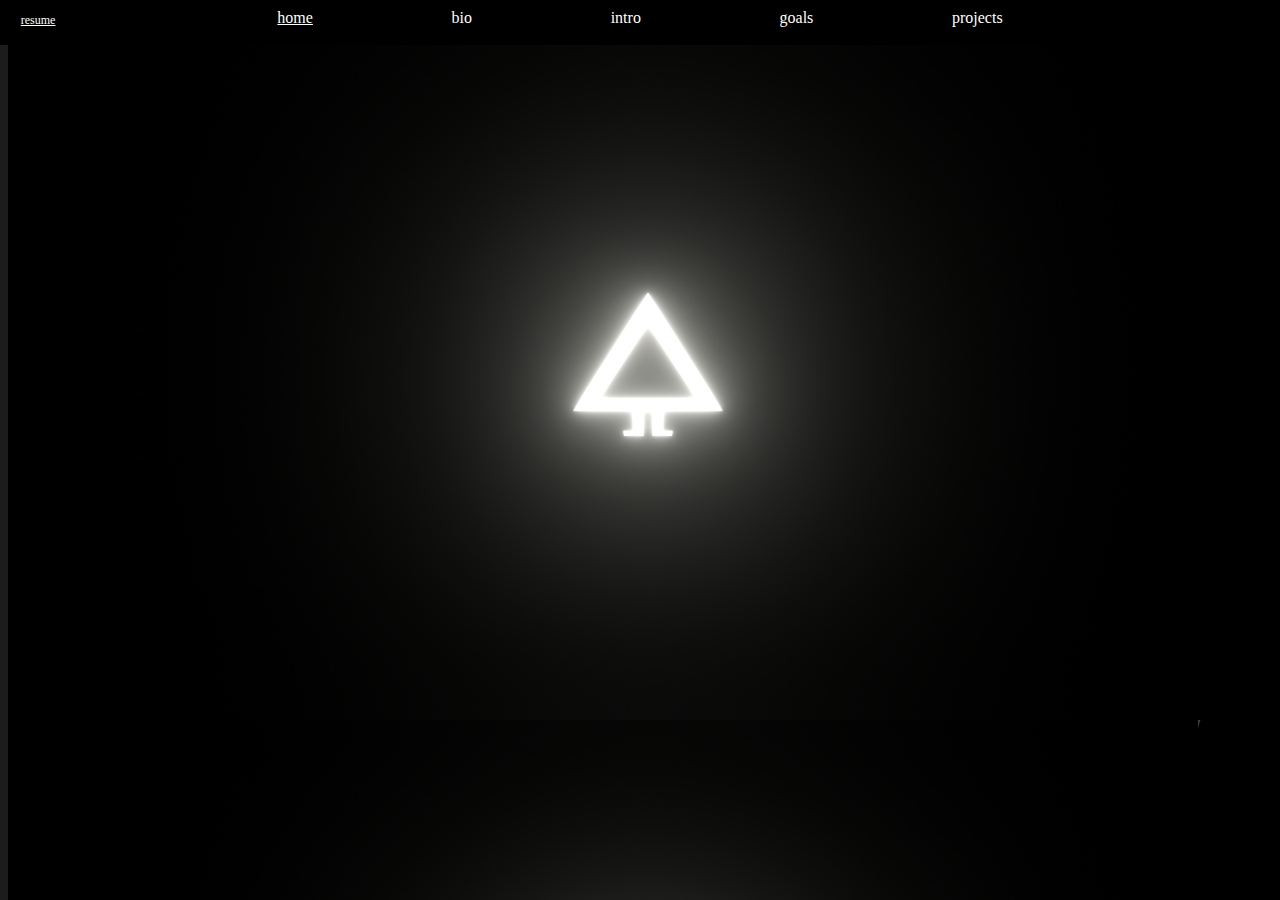
<file: index.html>
<!DOCTYPE html>
<html lang="en">

<head>
    <title>Cooper Shaw</title>
    <meta charset="UTF-8">
    <meta name="viewport" content="width=device-width, initial-scale=1">
    <link rel="stylesheet" href="styles.css">

</head>

<body>
    <a class="resume" href="cshawresume.pdf">
        resume
    </a>
    <div class="navbar">
        <div class="navbarflex">
            <button class="headerbutton" onclick="window.location.href='index.html'"><u>home</u></button>
            <button class="headerbutton" onclick="window.location.href='bio.html'">bio</button>
            <button class="headerbutton" onclick="window.location.href='intro.html'">intro</button>
            <button class="headerbutton" onclick="window.location.href='goals.html'">goals</button>
            <button class="headerbutton" onclick="window.location.href='projects.html'">projects</button>
        </div>
    </div>
    <div class="hoverbox">

    </div>
</body>

</html>
</file>
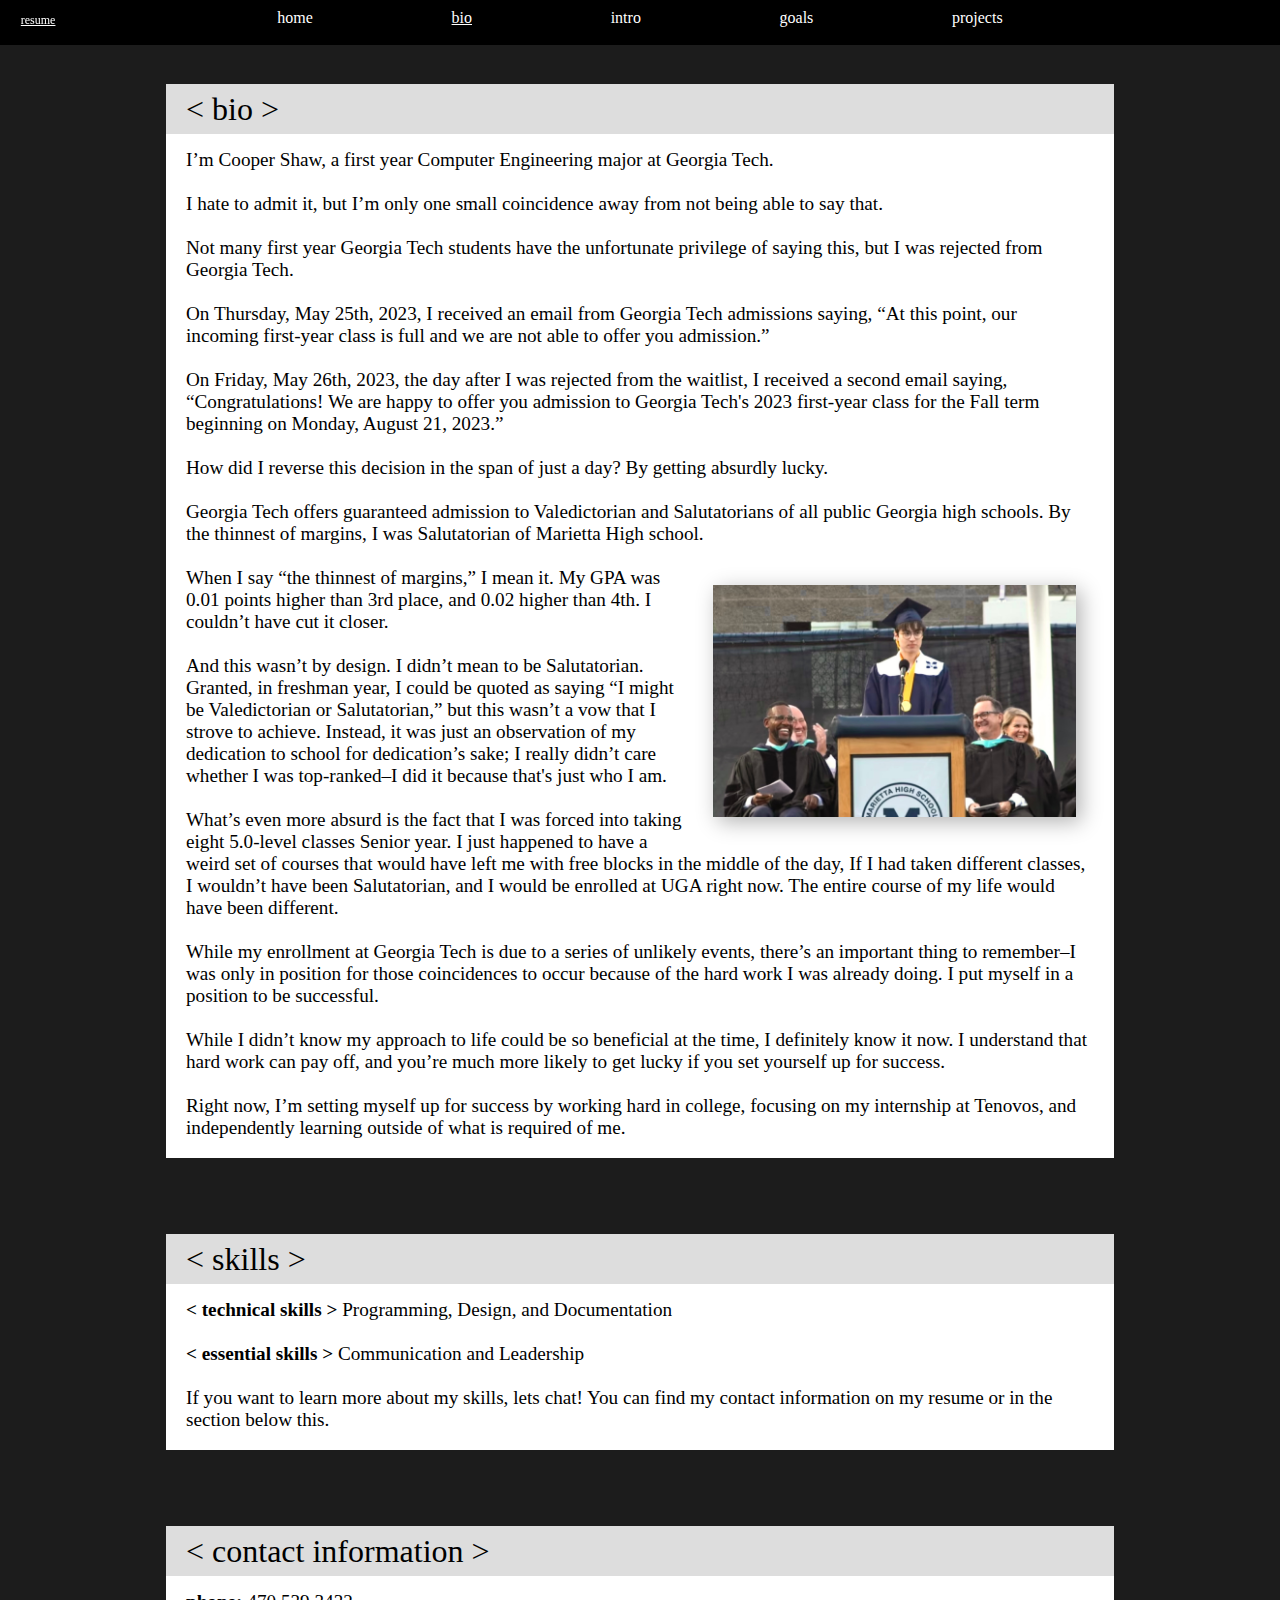
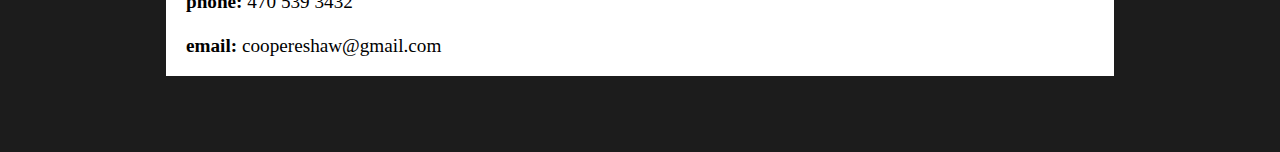
<file: bio.html>
<!DOCTYPE html>
<html lang="en">

<head>
    <title>Cooper Shaw</title>
    <meta charset="UTF-8">
    <meta name="viewport" content="width=device-width, initial-scale=1">
    <link rel="stylesheet" href="styles.css">

</head>

<body>
    <a class="resume" href="cshawresume.pdf">
        resume
    </a>
    <div class="navbar">
        <div class="navbarflex">
            <button class="headerbutton" onclick="window.location.href='index.html'">home</button>
            <button class="headerbutton" onclick="window.location.href='bio.html'"><u>bio</u></button>
            <button class="headerbutton" onclick="window.location.href='intro.html'">intro</button>
            <button class="headerbutton" onclick="window.location.href='goals.html'">goals</button>
            <button class="headerbutton" onclick="window.location.href='projects.html'">projects</button>
        </div>
    </div>
    <div class="flexbox">
        <div class="container">
            <div class="grey-top">
                <p class="titletext">&lt; bio &gt;</p>
            </div>
            <p class="bodytext">

                I’m Cooper Shaw, a first year Computer Engineering major at Georgia Tech.<br><br>
                I hate to admit it, but I’m only one small coincidence away from not being able to say that.<br><br>
                Not many first year Georgia Tech students have the unfortunate privilege of saying this, but I was
                rejected from Georgia Tech. <br><br>
                On Thursday, May 25th, 2023, I received an email from Georgia Tech admissions saying, “At this point,
                our incoming first-year class is full and we are not able to offer you admission.”<br><br>
                On Friday, May 26th, 2023, the day after I was rejected from the waitlist, I received a second email
                saying, “Congratulations! We are happy to offer you admission to Georgia Tech's 2023 first-year class
                for the Fall term beginning on Monday, August 21, 2023.”<br><br>
                How did I reverse this decision in the span of just a day? By getting absurdly lucky.<br><br>
                Georgia Tech offers guaranteed admission to Valedictorian and Salutatorians of all public Georgia high
                schools. By the thinnest of margins, I was Salutatorian of Marietta High school.<br><br>

                <img src="images/gradspeech.jpg" class="imgright">

                When I say “the thinnest of margins,” I mean it. My GPA was 0.01 points higher than 3rd place, and 0.02
                higher than 4th. I couldn’t have cut it closer.<br><br>
                And this wasn’t by design. I didn’t mean to be Salutatorian. Granted, in freshman year, I could be
                quoted as saying “I might be Valedictorian or Salutatorian,” but this wasn’t a vow that I strove to
                achieve. Instead, it was just an observation of my dedication to school for dedication’s sake; I really
                didn’t care whether I was top-ranked–I did it because that's just who I am.<br><br>
                What’s even more absurd is the fact that I was forced into taking eight 5.0-level classes Senior year. I
                just happened to have a weird set of courses that would have left me with free blocks in the middle of
                the day,
                If I had taken different classes, I wouldn’t have been Salutatorian, and I would be enrolled at UGA
                right now. The entire course of my life would have been different.<br><br>
                While my enrollment at Georgia Tech is due to a series of unlikely events, there’s an important thing to
                remember–I was only in position for those coincidences to occur because of the hard work I was already
                doing. I put myself in a position to be successful.<br><br>
                While I didn’t know my approach to life could be so beneficial at the time, I definitely know it now. I
                understand that hard work can pay off, and you’re much more likely to get lucky if you set yourself up
                for success.<br><br>
                Right now, I’m setting myself up for success by working hard in college, focusing on my internship at
                Tenovos, and
                independently learning outside of what is required of me.


            </p>
        </div>
    </div>

    <div class="flexbox">
        <div class="container">
            <div class="grey-top">
                <p class="titletext">&lt; skills &gt;</p>
            </div>
            <p class="bodytext">

                <b>&lt; technical skills &gt;</b> Programming, Design, and Documentation<br><br>
                <b>&lt; essential skills &gt;</b> Communication and Leadership<br><br>

                If you want to learn more about my skills, lets chat! You can find my contact information on my resume or in the section below this.

            </p>
        </div>
    </div>
    
    <div class="flexbox">
        <div class="container">
            <div class="grey-top">
                <p class="titletext">&lt; contact information &gt;</p>
            </div>
            <p class="bodytext">

                <b>phone:</b> 470 539 3432 <br><br>
                <b>email:</b> coopereshaw@gmail.com

            </p>
        </div>
    </div>
    
    <div class="footer">

    </div>
</body>

</html>
</file>
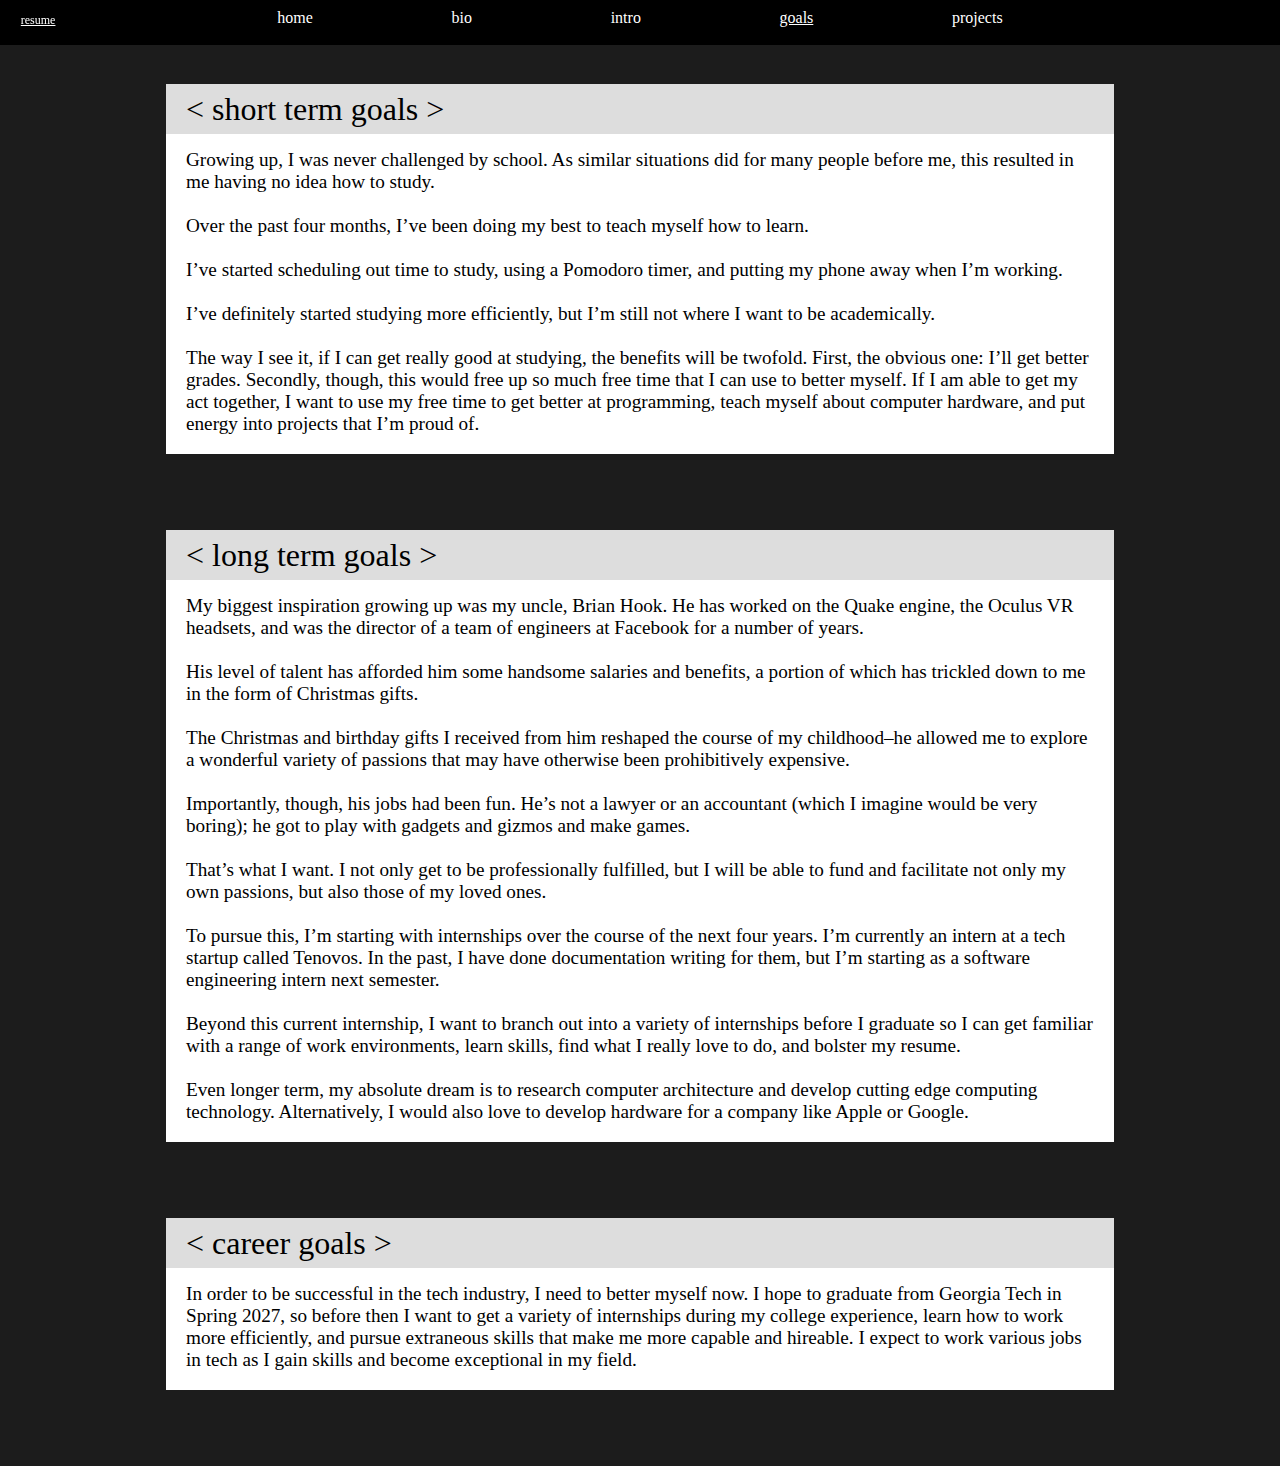
<file: goals.html>
<!DOCTYPE html>
<html lang="en">

<head>
    <title>Cooper Shaw</title>
    <meta charset="UTF-8">
    <meta name="viewport" content="width=device-width, initial-scale=1">
    <link rel="stylesheet" href="styles.css">
</head>

<body>
    <a class="resume" href="cshawresume.pdf">
        resume
    </a>
    <div class="navbar">
        <div class="navbarflex">
            <button class="headerbutton" onclick="window.location.href='index.html'">home</button>
            <button class="headerbutton" onclick="window.location.href='bio.html'">bio</button>
            <button class="headerbutton" onclick="window.location.href='intro.html'">intro</button>
            <button class="headerbutton" onclick="window.location.href='goals.html'"><u>goals</u></button>
            <button class="headerbutton" onclick="window.location.href='projects.html'">projects</button>
        </div>
    </div>

    <div class="flexbox">
        <div class="container">
            <div class="grey-top">
                <p class="titletext">&lt; short term goals &gt;</p>
            </div>
            <p class="bodytext">

                Growing up, I was never challenged by school. As similar situations did for many people before me, this
                resulted in me having no idea how to study.<br><br>

                Over the past four months, I’ve been doing my best to teach myself how to learn.<br><br>

                I’ve started scheduling out time to study, using a Pomodoro timer, and putting my phone away when I’m
                working.<br><br>

                I’ve definitely started studying more efficiently, but I’m still not where I want to be
                academically.<br><br>

                The way I see it, if I can get really good at studying, the benefits will be twofold. First, the obvious
                one: I’ll get better grades. Secondly, though, this would free up so much free time that I can use to
                better myself. If I am able to get my act together, I want to use my free time to get better at
                programming, teach myself about computer hardware, and put energy into projects that I’m proud of.


            </p>
        </div>
    </div>

    <div class="flexbox">
        <div class="container">
            <div class="grey-top">
                <p class="titletext">&lt; long term goals &gt;</p>
            </div>
            <p class="bodytext">

                My biggest inspiration growing up was my uncle, Brian Hook.


                He has worked on the Quake engine, the Oculus VR headsets, and was the director of a team of engineers
                at Facebook for a number of years. <br><br>

                His level of talent has afforded him some handsome salaries and benefits, a portion of which has
                trickled down to me in the form of Christmas gifts. <br><br>

                The Christmas and birthday gifts I received from him reshaped the course of my childhood–he allowed me
                to explore a wonderful variety of passions that may have otherwise been prohibitively expensive.
                <br><br>

                Importantly, though, his jobs had been fun. He’s not a lawyer or an accountant (which I imagine would be
                very boring); he got to play with gadgets and gizmos and make games. <br><br>

                That’s what I want. I not only get to be professionally fulfilled, but I will be able to fund and
                facilitate not only my own passions, but also those of my loved ones. <br><br>

                To pursue this, I’m starting with internships over the course of the next four years. I’m currently an
                intern at a tech startup called Tenovos. In the past, I have done documentation writing for them, but
                I’m starting as a software engineering intern next semester. <br><br>

                Beyond this current internship, I want to branch out into a variety of internships before I graduate so
                I can get familiar with a range of work environments, learn skills, find what I really love to do, and
                bolster my resume. <br><br>

                Even longer term, my absolute dream is to research computer architecture and develop cutting edge
                computing technology. Alternatively, I would also love to develop hardware for a company like Apple or
                Google.


            </p>
        </div>
    </div>

    <div class="flexbox">
        <div class="container">
            <div class="grey-top">
                <p class="titletext">&lt; career goals &gt;</p>
            </div>
            <p class="bodytext">

                In order to be successful in the tech industry, I need to better myself now. I hope to graduate from Georgia Tech in Spring 2027, so before then I want to get a variety of
                internships during my college experience, learn how to work more efficiently, and pursue extraneous
                skills that make me more capable and hireable. I expect to work various jobs in tech as I gain skills
                and become exceptional in my field. 

            </p>
        </div>
    </div>

    <div class="footer">

    </div>
</body>

</html>
</file>
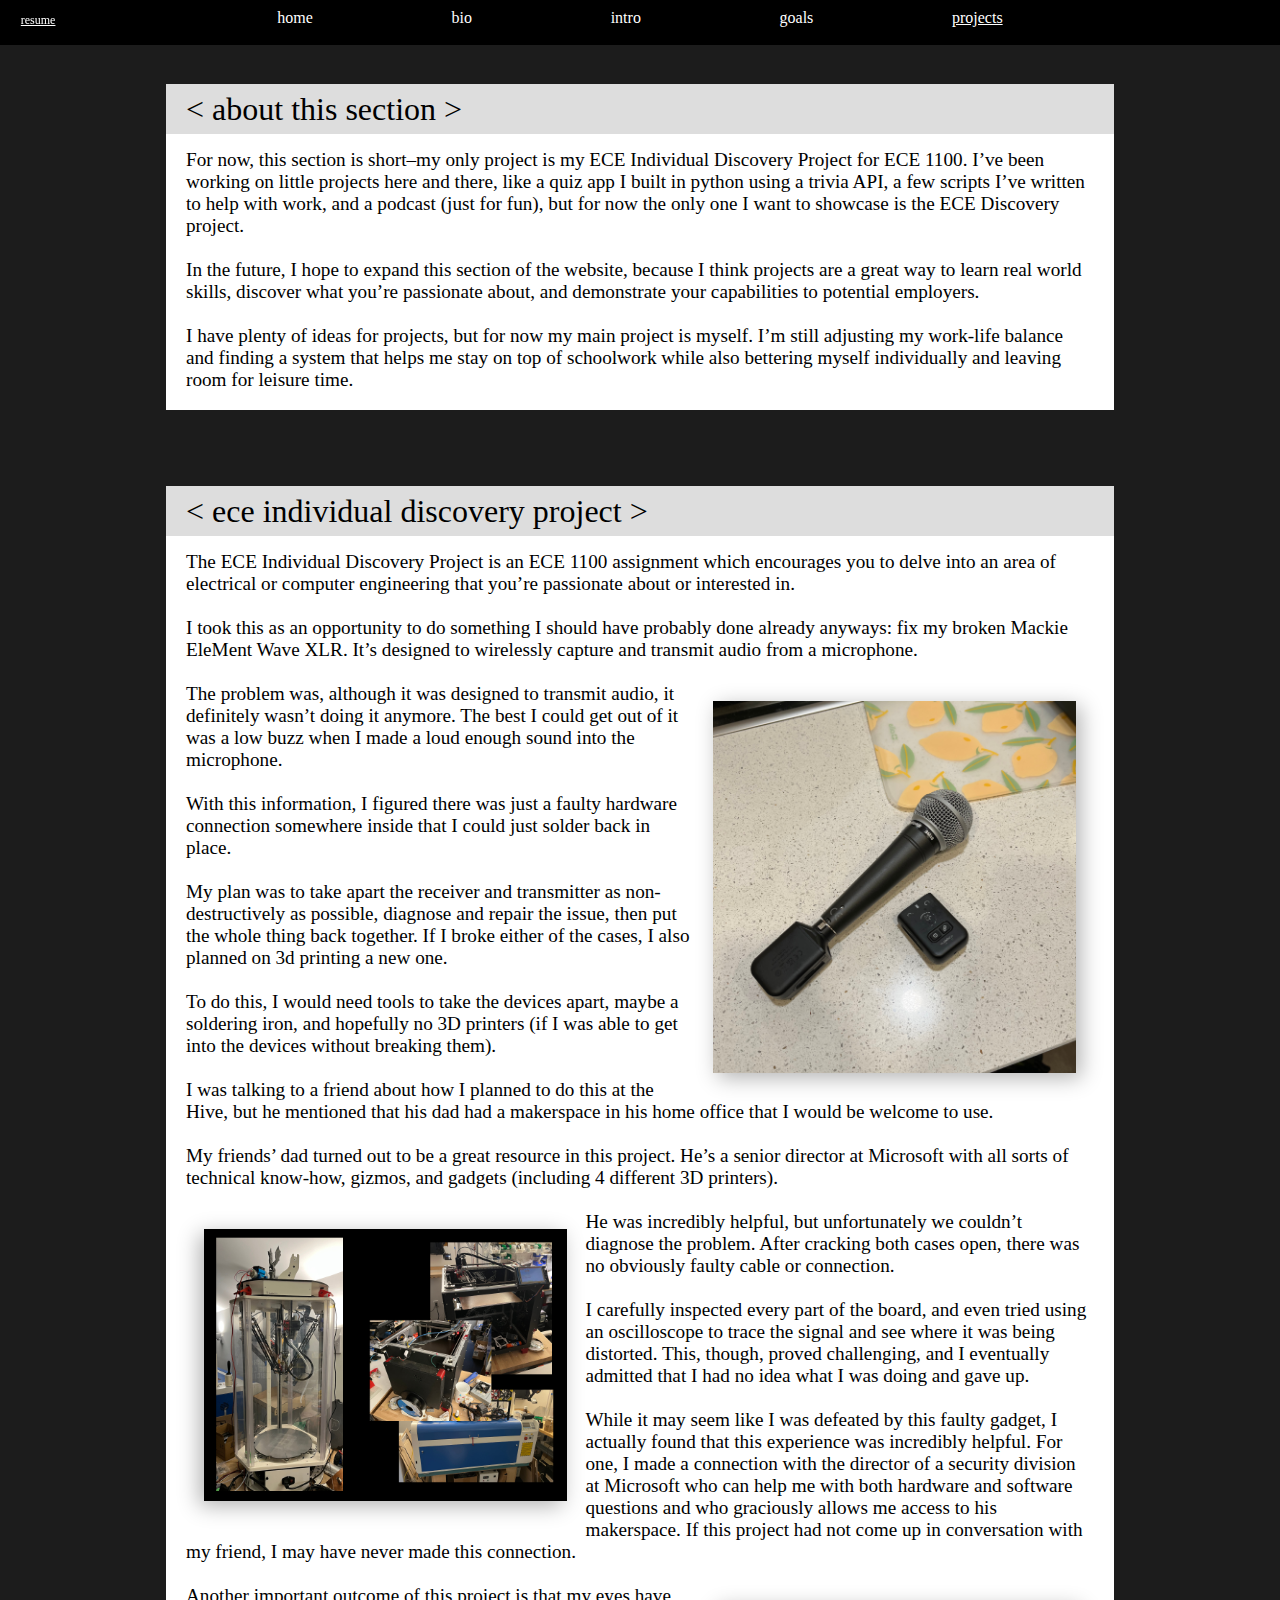
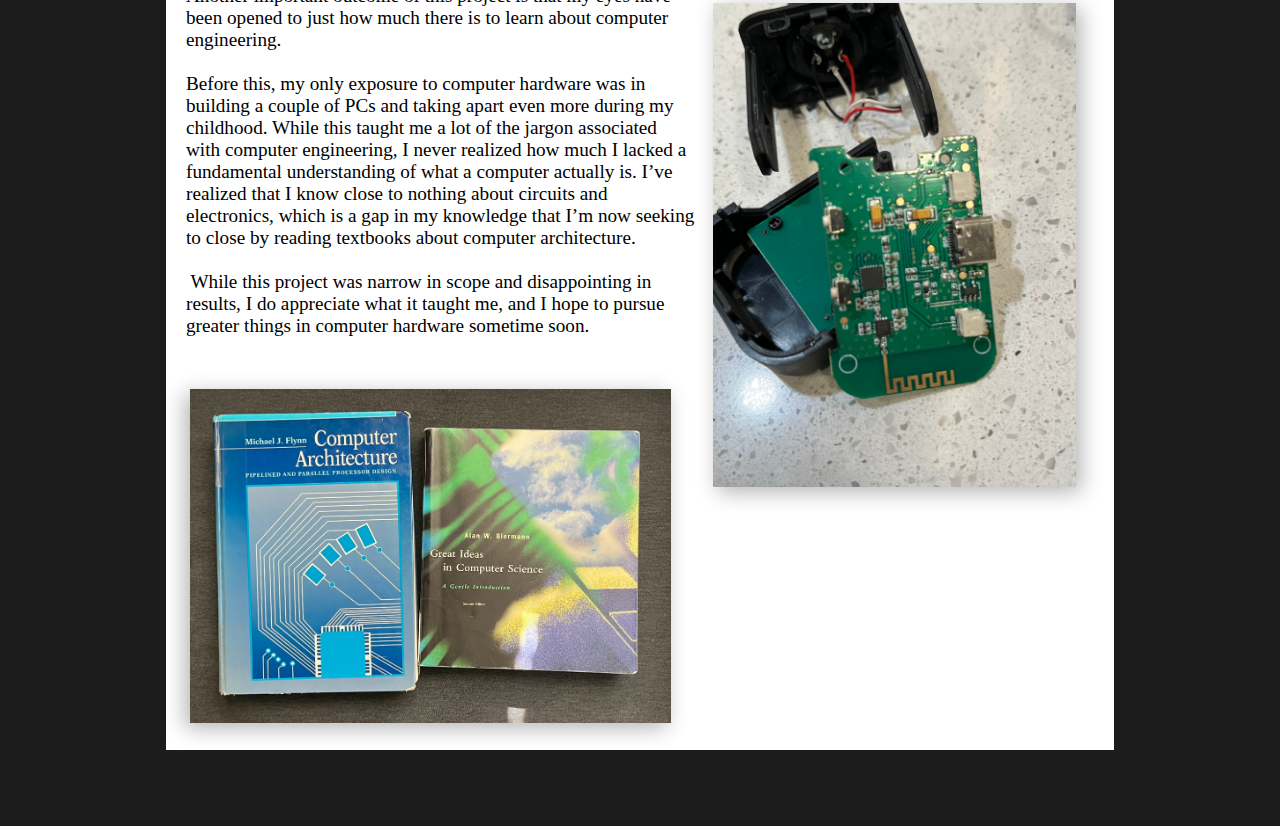
<file: projects.html>
<!DOCTYPE html>
<html lang="en">

<head>
    <title>Cooper Shaw</title>
    <meta charset="UTF-8">
    <meta name="viewport" content="width=device-width, initial-scale=1">
    <link rel="stylesheet" href="styles.css">

</head>

<body>
    <a class="resume" href="cshawresume.pdf">
        resume
    </a>
    <div class="navbar">
        <div class="navbarflex">
            <button class="headerbutton" onclick="window.location.href='index.html'">home</button>
            <button class="headerbutton" onclick="window.location.href='bio.html'">bio</button>
            <button class="headerbutton" onclick="window.location.href='intro.html'">intro</button>
            <button class="headerbutton" onclick="window.location.href='goals.html'">goals</button>
            <button class="headerbutton" onclick="window.location.href='projects.html'"><u>projects</u></button>
        </div>
    </div>

    <div class="flexbox">
        <div class="container">
            <div class="grey-top">
                <p class="titletext">&lt; about this section &gt;</p>
            </div>
            <p class="bodytext">

                For now, this section is short–my only project is my ECE Individual Discovery Project for ECE 1100.
                I’ve been working on little projects here and there, like a quiz app I built in python using a trivia
                API, a few scripts
                I’ve written to help with work, and a podcast (just for fun), but for now the only one I want to
                showcase is the ECE Discovery project. <br><br>
                In the future, I hope to expand this section of the website, because I think projects are a great way to
                learn real world skills, discover what you’re passionate about, and demonstrate your capabilities to
                potential employers. <br><br>
                I have plenty of ideas for projects, but for now my main project is myself. I’m still adjusting my
                work-life balance and finding a system that helps me stay on top of schoolwork while also bettering
                myself individually and leaving room for leisure time.


            </p>
        </div>
    </div>

    <div class="flexbox">
        <div class="container">
            <div class="grey-top">
                <p class="titletext">&lt; ece individual discovery project &gt;</p>
            </div>
            <p class="bodytext">

                The ECE Individual Discovery Project is an ECE 1100 assignment which encourages you to delve into an
                area of electrical or computer engineering that you’re passionate about or interested in.<br><br>
                I took this as an opportunity to do something I should have probably done already anyways: fix my broken
                Mackie EleMent Wave XLR. It’s designed to wirelessly capture and transmit audio from a
                microphone.<br><br>

                <img src="images/miicPluggedIn.jpg" class="imgright">

                The problem was, although it was designed to transmit audio, it definitely wasn’t doing it
                anymore. The best I could get out of it was a low buzz when I made a loud enough sound into the
                microphone.<br><br>
                With this information, I figured there was just a faulty hardware connection somewhere inside that I
                could just solder back in place.<br><br>
                My plan was to take apart the receiver and transmitter as non-destructively as possible, diagnose and
                repair the issue, then put the whole thing back together. If I broke either of the cases, I also planned
                on 3d printing a new one.<br><br>

                To do this, I would need tools to take the devices apart, maybe a soldering iron, and hopefully no 3D
                printers (if I was able to get into the devices without breaking them).<br><br>

                I was talking to a friend about how I planned to do this at the Hive, but he mentioned that his dad had
                a makerspace in his home office that I would be welcome to use.<br><br>
                My friends’ dad turned out to be a great resource in this project. He’s a senior director at Microsoft
                with all sorts of technical know-how, gizmos, and gadgets (including 4 different 3D printers).<br><br>

                <img src="images/3Dprinters.jpg" class="imgleft">

                He was incredibly helpful, but unfortunately we couldn’t diagnose the problem. After cracking both cases
                open, there was no obviously faulty cable or connection.<br><br>

                I carefully inspected every part of the board, and even tried using an oscilloscope to trace the signal
                and see where it was being distorted. This, though, proved challenging, and I eventually admitted that I
                had no idea what I was doing and gave up.<br><br>
                While it may seem like I was defeated by this faulty gadget, I actually found that this experience was
                incredibly helpful. For one, I made a connection with the director of a security division at Microsoft who can help me with both
                hardware and software questions and who graciously allows me access to his makerspace. If this project
                had not come up in conversation with my friend, I may have never made this connection.<br><br>

                <img src="images/transmitterinternals.jpg" class="imgright">

                Another important outcome of this project is that my eyes have been opened to just how much there is to
                learn about computer engineering.<br><br>



                Before this, my only exposure to computer hardware was in building a couple of PCs and taking apart even
                more during my childhood. While this taught me a lot of the jargon associated with computer engineering,
                I never realized how much I lacked a fundamental understanding of what a computer actually is. I’ve
                realized that I know close to nothing about circuits and electronics, which is a gap in my knowledge
                that I’m now seeking to close by reading textbooks about computer architecture. <br><br>

                <img>

                While this project was narrow in scope and disappointing in results, I do appreciate what it taught me,
                and I hope to pursue greater things in computer hardware sometime soon.<br><br>
            <div class="flexbox">
                <img src="images/textbooks.jpg" class="imgfull">
            </div>
            </p>
        </div>
    </div>

    <div class="footer">

    </div>
</body>

</html>
</file>
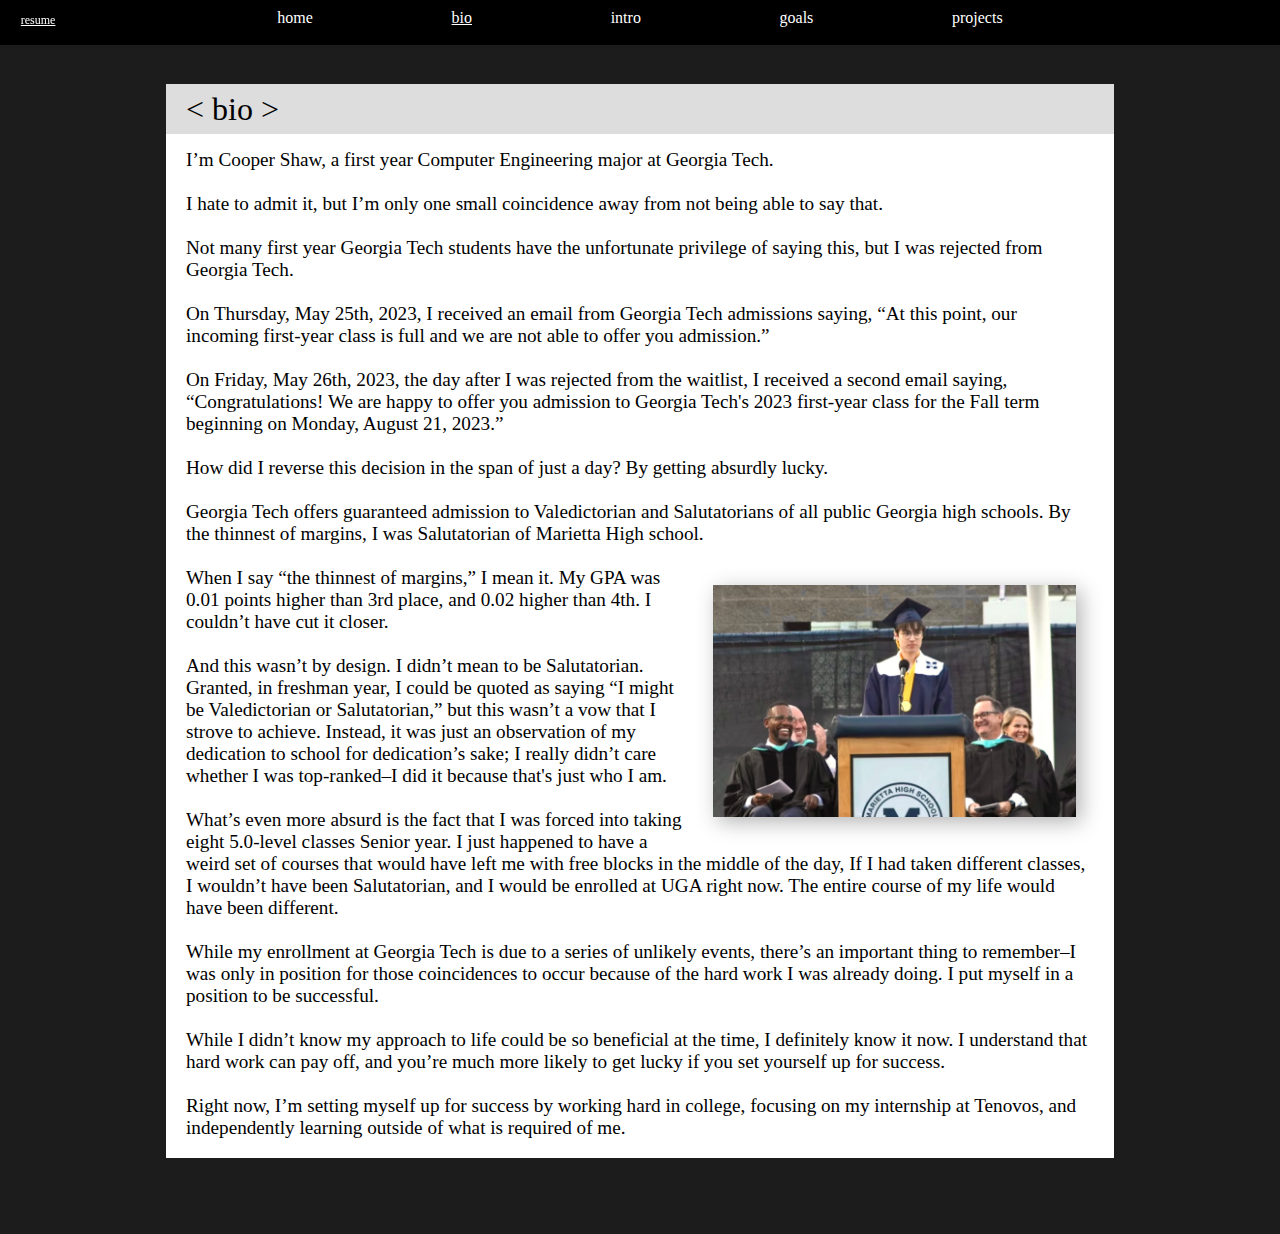
<file: portfolio/bio.html>
<!DOCTYPE html>
<html lang="en">

<head>
    <title>Cooper Shaw</title>
    <meta charset="UTF-8">
    <meta name="viewport" content="width=device-width, initial-scale=1">
    <link rel="stylesheet" href="styles.css">

</head>

<body>
    <a class="resume" href="cshawresume.pdf">
        resume
    </a>
    <div class="navbar">
        <div class="navbarflex">
            <button class="headerbutton" onclick="window.location.href='home.html'">home</button>
            <button class="headerbutton" onclick="window.location.href='bio.html'"><u>bio</u></button>
            <button class="headerbutton" onclick="window.location.href='intro.html'">intro</button>
            <button class="headerbutton" onclick="window.location.href='goals.html'">goals</button>
            <button class="headerbutton" onclick="window.location.href='projects.html'">projects</button>
        </div>
    </div>
    <div class="flexbox">
        <div class="container">
            <div class="grey-top">
                <p class="titletext">&lt; bio &gt;</p>
            </div>
            <p class="bodytext">

                I’m Cooper Shaw, a first year Computer Engineering major at Georgia Tech.<br><br>
                I hate to admit it, but I’m only one small coincidence away from not being able to say that.<br><br>
                Not many first year Georgia Tech students have the unfortunate privilege of saying this, but I was
                rejected from Georgia Tech. <br><br>
                On Thursday, May 25th, 2023, I received an email from Georgia Tech admissions saying, “At this point,
                our incoming first-year class is full and we are not able to offer you admission.”<br><br>
                On Friday, May 26th, 2023, the day after I was rejected from the waitlist, I received a second email
                saying, “Congratulations! We are happy to offer you admission to Georgia Tech's 2023 first-year class
                for the Fall term beginning on Monday, August 21, 2023.”<br><br>
                How did I reverse this decision in the span of just a day? By getting absurdly lucky.<br><br>
                Georgia Tech offers guaranteed admission to Valedictorian and Salutatorians of all public Georgia high
                schools. By the thinnest of margins, I was Salutatorian of Marietta High school.<br><br>

                <img src="images/gradspeech.jpg" class="imgright">

                When I say “the thinnest of margins,” I mean it. My GPA was 0.01 points higher than 3rd place, and 0.02
                higher than 4th. I couldn’t have cut it closer.<br><br>
                And this wasn’t by design. I didn’t mean to be Salutatorian. Granted, in freshman year, I could be
                quoted as saying “I might be Valedictorian or Salutatorian,” but this wasn’t a vow that I strove to
                achieve. Instead, it was just an observation of my dedication to school for dedication’s sake; I really
                didn’t care whether I was top-ranked–I did it because that's just who I am.<br><br>
                What’s even more absurd is the fact that I was forced into taking eight 5.0-level classes Senior year. I
                just happened to have a weird set of courses that would have left me with free blocks in the middle of
                the day,
                If I had taken different classes, I wouldn’t have been Salutatorian, and I would be enrolled at UGA
                right now. The entire course of my life would have been different.<br><br>
                While my enrollment at Georgia Tech is due to a series of unlikely events, there’s an important thing to
                remember–I was only in position for those coincidences to occur because of the hard work I was already
                doing. I put myself in a position to be successful.<br><br>
                While I didn’t know my approach to life could be so beneficial at the time, I definitely know it now. I
                understand that hard work can pay off, and you’re much more likely to get lucky if you set yourself up
                for success.<br><br>
                Right now, I’m setting myself up for success by working hard in college, focusing on my internship at
                Tenovos, and
                independently learning outside of what is required of me.


            </p>
        </div>
    </div>
    <div class="footer">

    </div>
</body>

</html>
</file>
<file: styles.css>
body {
    height: 100%;
    width: 100;
    background-color: #1c1c1c;
    font-family: Georgia, 'Times New Roman', Times, serif;
}

.navbar {
    overflow: hidden;
    background-color: black;
    position: fixed;
    width: 100%;
    height: 6%;
    top: 2%;
    left: 50%;
    transform: translate(-50%, -50%);
    z-index: 500;
    font-family: Georgia, 'Times New Roman', Times, serif;
}

.navbarflex {
    display: flex;
    justify-content: space-between;
    justify-items: center;
    color: white;
    height: 100%;
    padding: 0% 20%;
}
.navbar a:hover {
    background-color: #ddd;
    color: black;
}

.triangle {
    background-image: url(images/darkmode.png);
    background-size: cover;
    height: 100vh;
    background-position: center;
    background-repeat: no-repeat;

}

.hoverbox {
    background-image: url(images/darkmode.png);
    background-size: contain;
    width: 100%;
    height: 100%;
    justify-content: center;
    align-items: center;
    transition: transform 3s ease;
    z-index: 1;
    position: fixed;
    top: 0;
  }
  
  .hoverbox:hover {
    transform: scale(1.6);
  }
  
  .headerbutton {
    background-color: black;
    color: white;
    border: none;
    font: inherit;
    cursor: pointer;
    margin: 2%;
  }

  .resume {
    color: white;
    background: none;
    z-index: 999;
    position: fixed;
    top: 0;
    margin: 1%;
    border-radius: 50%;
    font-size: .75em;
    background-color: black;
  }

  .container {
    width: 75%;
    margin-top: 6%;
    background-color: white;
    position: relative;
    display: inline-block;
  }

  .grey-top {
    width: 100%;
    height: 50px;
    background-color: #ddd;
    position: absolute;
    top: 0;
    left: 0;
    font-size:xx-large;
  }

  .flexbox{
    display:flex;
    align-items: center;
    justify-content: center;
  }

  .titletext{
    position: absolute;
    top: -25px;
    left: 20px;
    font-family:Georgia, 'Times New Roman', Times, serif;
  }

  .bodytext{
    margin-top: 65px;
    margin-left: 20px;
    margin-right: 20px;
    font-size:larger;
    font-family:Georgia, 'Times New Roman', Times, serif;
  }

  .imgright{
    float:right;
    width: 40%;
    margin:2%;
    box-shadow: 5px 5px 20px rgba(0, 0, 0, 0.3);
  }

  .imgleft{
    float:left;
    width: 40%;
    margin:2%;
    box-shadow: -5px 5px 20px rgba(0, 0, 0, 0.3);
  }


  /* put in flexbox */
  .imgfull{
    width: 91%;
    margin:2%;
    box-shadow: -5px 5px 20px rgba(0, 0, 0, 0.3);
  }

  .imgthirds{
    width: 28%;
    margin-right: 2%;
    margin-left: 2%;
    margin-bottom: 2%;
    box-shadow: -5px 5px 20px rgba(0, 0, 0, 0.3);
  }

  .footer {
    width: 75%;
    margin-top: 6%;
    background-color: black;
    position: relative;
  }
</file>
<file: portfolio/styles.css>
body {
    height: 100%;
    width: 100;
    background-color: #1c1c1c;
    font-family: Georgia, 'Times New Roman', Times, serif;
}

.navbar {
    overflow: hidden;
    background-color: black;
    position: fixed;
    width: 100%;
    height: 6%;
    top: 2%;
    left: 50%;
    transform: translate(-50%, -50%);
    z-index: 500;
    font-family: Georgia, 'Times New Roman', Times, serif;
}

.navbarflex {
    display: flex;
    justify-content: space-between;
    justify-items: center;
    color: white;
    height: 100%;
    padding: 0% 20%;
}
.navbar a:hover {
    background-color: #ddd;
    color: black;
}

.triangle {
    background-image: url(images/darkmode.png);
    background-size: cover;
    height: 100vh;
    background-position: center;
    background-repeat: no-repeat;

}

.hoverbox {
    background-image: url(images/darkmode.png);
    background-size: contain;
    width: 100%;
    height: 100%;
    justify-content: center;
    align-items: center;
    transition: transform 3s ease;
    z-index: 1;
    position: fixed;
    top: 0;
  }
  
  .hoverbox:hover {
    transform: scale(1.6);
  }
  
  .headerbutton {
    background-color: black;
    color: white;
    border: none;
    font: inherit;
    cursor: pointer;
    margin: 2%;
  }

  .resume {
    color: white;
    background: none;
    z-index: 999;
    position: fixed;
    top: 0;
    margin: 1%;
    border-radius: 50%;
    font-size: .75em;
    background-color: black;
  }

  .container {
    width: 75%;
    margin-top: 6%;
    background-color: white;
    position: relative;
    display: inline-block;
  }

  .grey-top {
    width: 100%;
    height: 50px;
    background-color: #ddd;
    position: absolute;
    top: 0;
    left: 0;
    font-size:xx-large;
  }

  .flexbox{
    display:flex;
    align-items: center;
    justify-content: center;
  }

  .titletext{
    position: absolute;
    top: -25px;
    left: 20px;
    font-family:Georgia, 'Times New Roman', Times, serif;
  }

  .bodytext{
    margin-top: 65px;
    margin-left: 20px;
    margin-right: 20px;
    font-size:larger;
    font-family:Georgia, 'Times New Roman', Times, serif;
  }

  .imgright{
    float:right;
    width: 40%;
    margin:2%;
    box-shadow: 5px 5px 20px rgba(0, 0, 0, 0.3);
  }

  .imgleft{
    float:left;
    width: 40%;
    margin:2%;
    box-shadow: -5px 5px 20px rgba(0, 0, 0, 0.3);
  }


  /* put in flexbox */
  .imgfull{
    width: 91%;
    margin:2%;
    box-shadow: -5px 5px 20px rgba(0, 0, 0, 0.3);
  }

  .imgthirds{
    width: 28%;
    margin-right: 2%;
    margin-left: 2%;
    margin-bottom: 2%;
    box-shadow: -5px 5px 20px rgba(0, 0, 0, 0.3);
  }

  .footer {
    width: 75%;
    margin-top: 6%;
    background-color: black;
    position: relative;
  }
</file>
